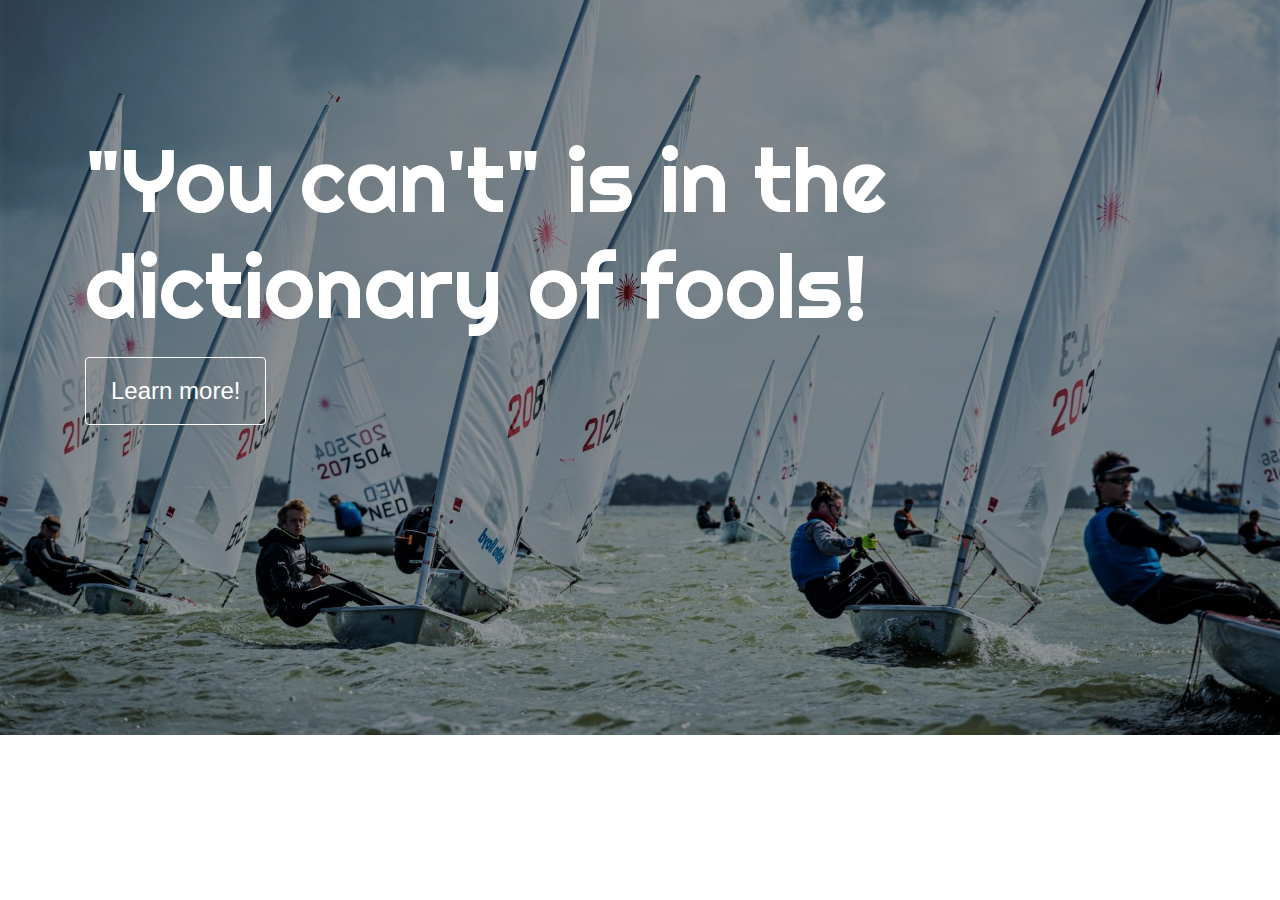
<file: index.html>
<!DOCTYPE html>
<html lang="en" xmlns="http://www.w3.org/1999/html">
    <head>
        <meta charset="UTF-8">
        <title>Title</title>
        <link rel="stylesheet" href="css/bootstrap.min.css" type="text/css">
        <link rel="stylesheet" href="css/style.css" type="text/css">
        <link href="https://fonts.googleapis.com/css2?family=Righteous&display=swap" rel="stylesheet">
        <script src="https://code.jquery.com/jquery-3.2.1.slim.min.js" integrity="sha384-KJ3o2DKtIkvYIK3UENzmM7KCkRr/rE9/Qpg6aAZGJwFDMVNA/GpGFF93hXpG5KkN" crossorigin="anonymous"></script>
        <script src="https://cdnjs.cloudflare.com/ajax/libs/popper.js/1.12.9/umd/popper.min.js" integrity="sha384-ApNbgh9B+Y1QKtv3Rn7W3mgPxhU9K/ScQsAP7hUibX39j7fakFPskvXusvfa0b4Q" crossorigin="anonymous"></script>
        <script src="https://maxcdn.bootstrapcdn.com/bootstrap/4.0.0/js/bootstrap.min.js" integrity="sha384-JZR6Spejh4U02d8jOt6vLEHfe/JQGiRRSQQxSfFWpi1MquVdAyjUar5+76PVCmYl" crossorigin="anonymous"></script>
    </head>
    <body id="index-body">
        <!-- main content of the page -->
        <section class="index">
            <div class="container">
                <div class="row index-row">
                    <div class="col-md-12">
                        <h2>
                            "You can't" is in the dictionary of fools!
                        </h2>
                    </div>
                    <div class="col-md-12">
                        <a href="html/home.html" class="btn btn-border" id="learn-more">Learn more!</a>
                    </div>
                </div>
            </div>
        </section>
    </body>
</html>
</file>
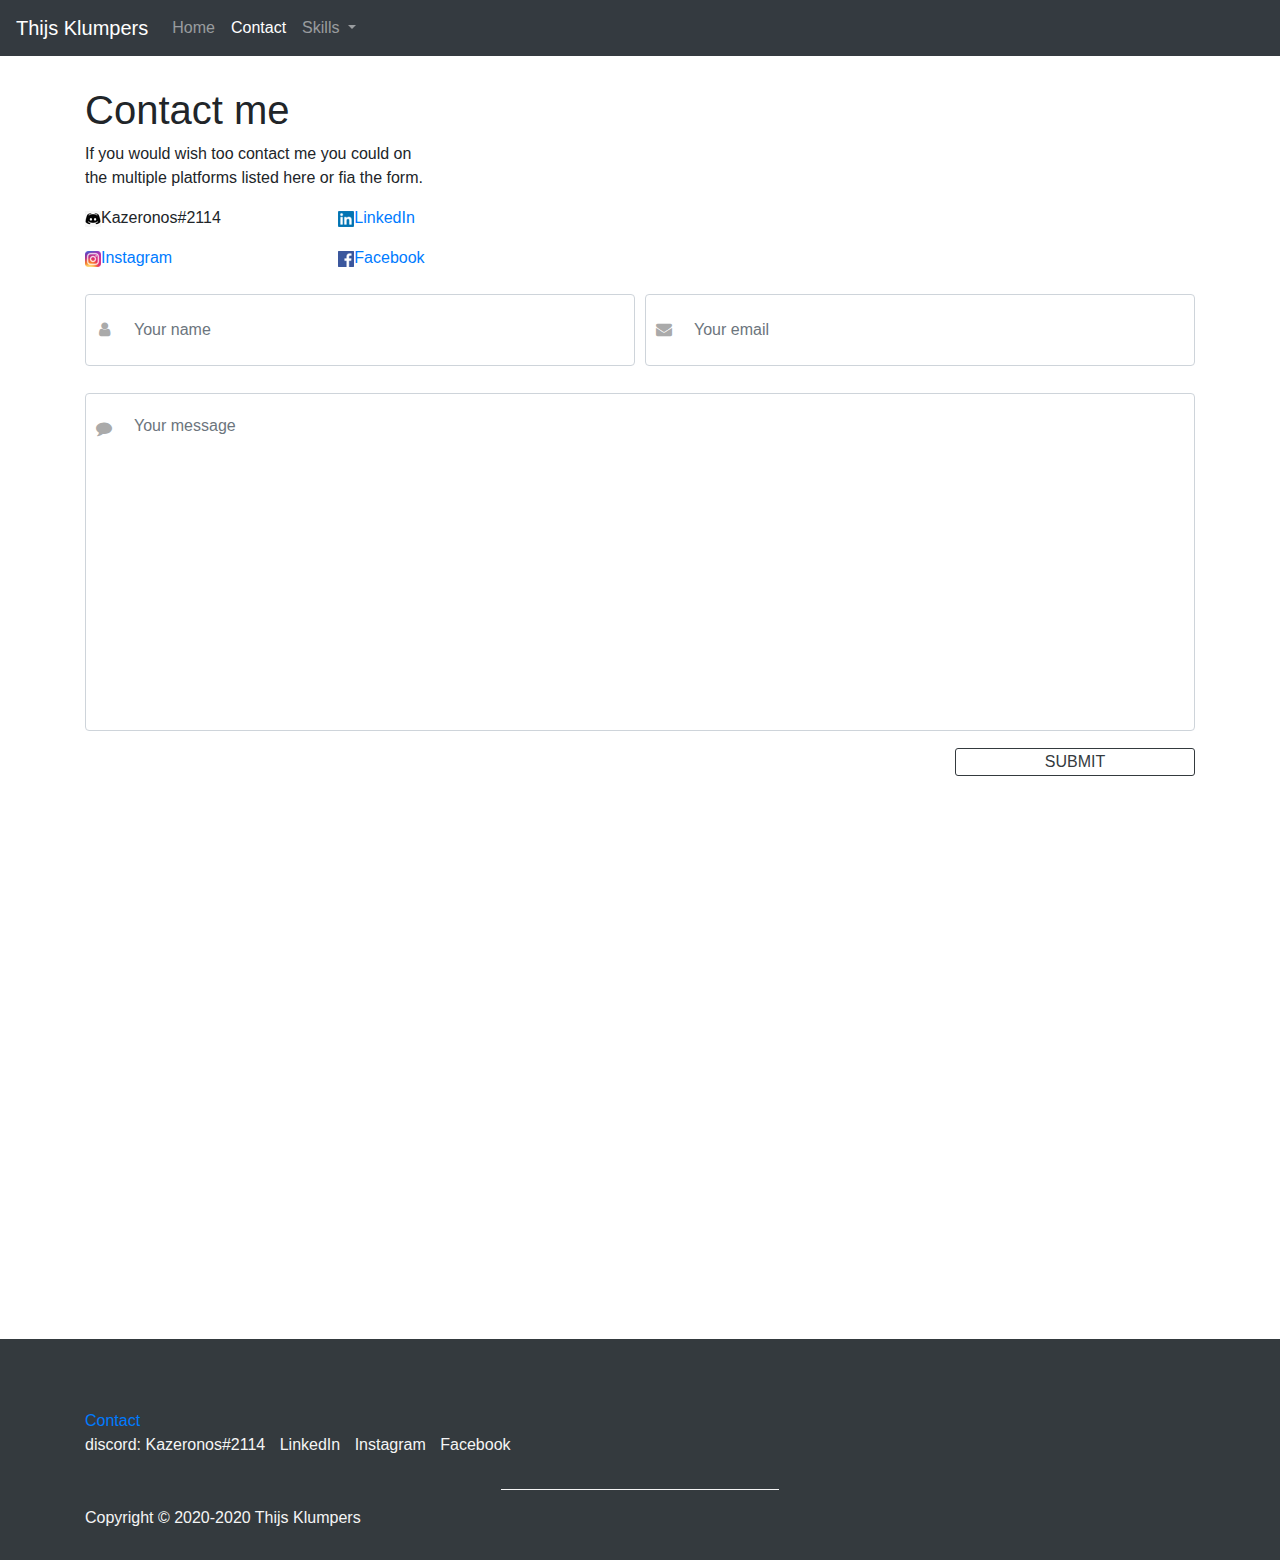
<file: html/contact.html>
<!DOCTYPE html>
<html lang="en">
    <head>
        <meta charset="UTF-8">
        <title>Title</title>
        <link rel="stylesheet" href="../css/bootstrap.min.css" type="text/css">
        <link rel="stylesheet" href="../css/style.css" type="text/css">
        <link rel="stylesheet" href="https://cdnjs.cloudflare.com/ajax/libs/font-awesome/4.7.0/css/font-awesome.min.css">
        <script src="https://code.jquery.com/jquery-3.2.1.slim.min.js" integrity="sha384-KJ3o2DKtIkvYIK3UENzmM7KCkRr/rE9/Qpg6aAZGJwFDMVNA/GpGFF93hXpG5KkN" crossorigin="anonymous"></script>
        <script src="https://cdnjs.cloudflare.com/ajax/libs/popper.js/1.12.9/umd/popper.min.js" integrity="sha384-ApNbgh9B+Y1QKtv3Rn7W3mgPxhU9K/ScQsAP7hUibX39j7fakFPskvXusvfa0b4Q" crossorigin="anonymous"></script>
        <script src="https://maxcdn.bootstrapcdn.com/bootstrap/4.0.0/js/bootstrap.min.js" integrity="sha384-JZR6Spejh4U02d8jOt6vLEHfe/JQGiRRSQQxSfFWpi1MquVdAyjUar5+76PVCmYl" crossorigin="anonymous"></script>
    </head>
    <body>
        <!-- navigation bar on top of the page -->
        <header>
            <nav class="navbar navbar-expand-lg navbar-dark bg-dark">
                <a class="navbar-brand" href="../index.html">Thijs Klumpers</a>
                <button class="navbar-toggler" type="button" data-toggle="collapse" data-target="#navbarNavDropdown" aria-controls="navbarNavDropdown" aria-expanded="false" aria-label="Toggle navigation">
                    <span class="navbar-toggler-icon"></span>
                </button>
                <div class="collapse navbar-collapse" id="navbarNavDropdown">
                    <ul class="navbar-nav">
                        <li class="nav-item">
                            <a class="nav-link" href="home.html">Home</a>
                        </li>
                        <li class="nav-item active">
                            <a class="nav-link" href="#">Contact</a>
                        </li>
                        <li class="nav-item dropdown">
                            <a class="nav-link dropdown-toggle" href="#" id="navbarDropdownMenuLink" role="button" data-toggle="dropdown" aria-haspopup="true" aria-expanded="false">
                                Skills
                            </a>
                            <div class="dropdown-menu" aria-labelledby="navbarDropdownMenuLink">
                                <a class="dropdown-item" href="skills.html">skills</a>
                                <div class="dropdown-divider"></div>
                                <a class="dropdown-item" href="skills.html#headingOne">html/css</a>
                                <a class="dropdown-item" href="skills.html#headingTwo">java</a>
                                <a class="dropdown-item" href="skills.html#headingThree">python</a>
                            </div>
                        </li>
                    </ul>
                </div>
            </nav>
        </header>

        <!-- main content on the page -->
        <main>
            <div class="container margin-top">
                <div class="row">
                    <div class="col-md-4">
                        <h1>Contact me</h1>
                        <p>If you would wish too contact me you could on the multiple platforms listed here or fia the form.</p>
                    </div>
                </div>
                <div class="row">
                    <div class="col-md-8">
                        <div class="row">
                            <div class="col-md-4">
                                <p><img src="../img/discord.ico">Kazeronos#2114</p>
                            </div>
                            <div class="col-md-4">
                                <a href="https://www.linkedin.com/in/thijs-klumpers-57557415b/" target="_blank"><img src="../img/linkedin.ico">LinkedIn</a>
                            </div>
                        </div>
                    </div>
                </div>
                <div class="row">
                    <div class="col-md-8">
                        <div class="row">
                            <div class="col-md-4">
                                <a href="https://www.instagram.com/thijs.klumpers" target="_blank"><img src="../img/instagram.ico">Instagram</a>
                            </div>
                            <div class="col-md-4">
                                <a href="https://www.facebook.com/thijs.klumpers.1" target="_blank"><img src="../img/facebook.ico">Facebook</a>
                            </div>
                        </div>
                    </div>
                </div>
                <form>
                    <div class="form-row justify-content-center">
                        <div class="col-md-6">
                            <div class="form-group has-search">
                                <label for="input-name"></label>
                                <span class="fa fa-user form-control-feedback"></span>
                                <input type="text" class="form-control" id="input-name" placeholder="Your name">
                            </div>
                        </div>
                        <div class="col-md-6">
                            <div class="form-group has-search">
                                <label for="input-email"></label>
                                <span class="fa fa-envelope form-control-feedback"></span>
                                <input type="text" class="form-control" id="input-email" placeholder="Your email">
                            </div>
                        </div>
                    </div>
                    <div class="form-row justify-content-center">
                        <div class="col-md-12">
                            <div class="form-group has-search form-control-textbox">
                                <label for="input-message"></label>
                                <span class="fa fa-comment form-control-feedback"></span>
                                <input type="text" class="form-control form-control-textbox" id="input-message" placeholder="Your message">
                            </div>
                        </div>
                    </div>
                    <div class="form-row">
                        <div class="col-md-12">
                            <button type="submit" class="form-btn btn-primary mb-2 float-right" id="sumbit-contact">Submit</button>
                        </div>
                    </div>
                </form>

                <!-- google maps -->
                <div class="row">
                    <iframe src="https://www.google.com/maps/embed?pb=!1m18!1m12!1m3!1d3003.1680192251256!2d4.497225833935367!3d51.06813227765692!2m3!1f0!2f0!3f0!3m2!1i1024!2i768!4f13.1!3m3!1m2!1s0x47c3e4e14a4b924b%3A0x76def892ed4baf5!2sKU%20Leuven%20-%20Campus%20De%20Nayer!5e0!3m2!1snl!2sbe!4v1586105856789!5m2!1snl!2sbe" id="map" frameborder="0" style="border:0;" allowfullscreen="" aria-hidden="false" tabindex="0"></iframe>
                </div>
            </div>
        </main>

        <!-- footer at the bottem of the page -->
        <footer>
            <div class="container">
                <div class="row">
                    <div class="col-md-6">
                        <a href="contact.html">Contact</a>
                    </div>
                </div>
                <div class="row">
                    <div class="col-md-5">
                        <p>discord: Kazeronos#2114<span></span>
                            <a href="https://www.linkedin.com/in/thijs-klumpers-57557415b/" class="socials" target="_blank">LinkedIn</a><span></span>
                            <a href="https://www.instagram.com/thijs.klumpers" class="socials" target="_blank">Instagram</a><span></span>
                            <a href="https://www.facebook.com/thijs.klumpers.1" class="socials" target="_blank">Facebook</a></p>
                    </div>
                </div>
                <hr>

                <!-- copyright -->
                <div class="row">
                    <div class="col-md-6">
                        Copyright © 2020-2020 Thijs Klumpers
                    </div>
                </div>
            </div>
        </footer>

    </body>
</html>
</file>
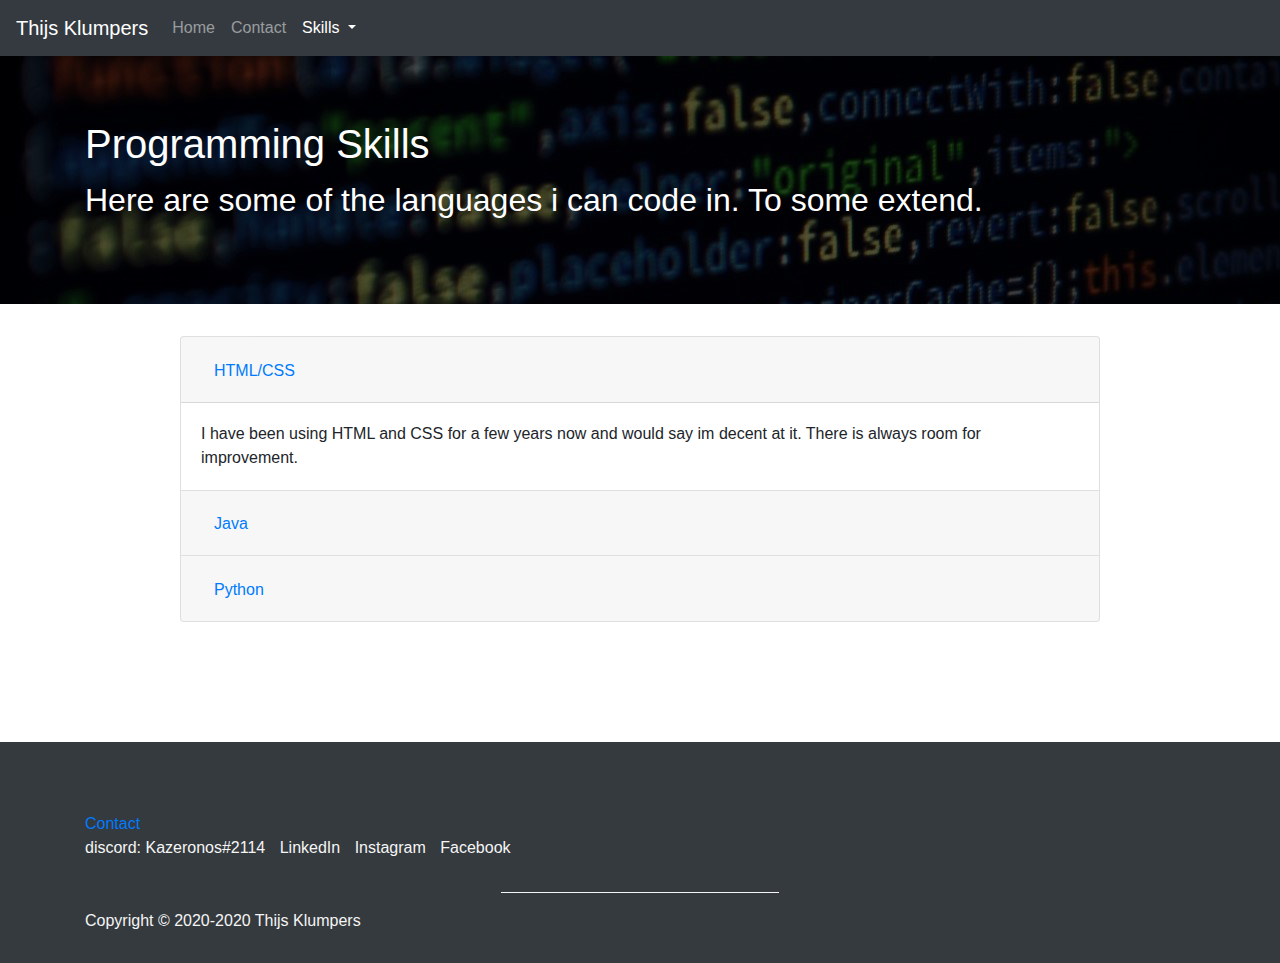
<file: html/skills.html>
<!DOCTYPE html>
<html lang="en">
    <head>
        <meta charset="UTF-8">
        <title>Title</title>
        <link rel="stylesheet" href="../css/bootstrap.min.css" type="text/css">
        <link rel="stylesheet" href="../css/style.css" type="text/css">
        <script src="https://code.jquery.com/jquery-3.2.1.slim.min.js" integrity="sha384-KJ3o2DKtIkvYIK3UENzmM7KCkRr/rE9/Qpg6aAZGJwFDMVNA/GpGFF93hXpG5KkN" crossorigin="anonymous"></script>
        <script src="https://cdnjs.cloudflare.com/ajax/libs/popper.js/1.12.9/umd/popper.min.js" integrity="sha384-ApNbgh9B+Y1QKtv3Rn7W3mgPxhU9K/ScQsAP7hUibX39j7fakFPskvXusvfa0b4Q" crossorigin="anonymous"></script>
        <script src="https://maxcdn.bootstrapcdn.com/bootstrap/4.0.0/js/bootstrap.min.js" integrity="sha384-JZR6Spejh4U02d8jOt6vLEHfe/JQGiRRSQQxSfFWpi1MquVdAyjUar5+76PVCmYl" crossorigin="anonymous"></script>
    </head>
    <body>
        <!-- navigation bar on top of the page -->
        <header>
            <nav class="navbar navbar-expand-lg navbar-dark bg-dark">
                <a class="navbar-brand" href="../index.html">Thijs Klumpers</a>
                <button class="navbar-toggler" type="button" data-toggle="collapse" data-target="#navbarNavDropdown" aria-controls="navbarNavDropdown" aria-expanded="false" aria-label="Toggle navigation">
                    <span class="navbar-toggler-icon"></span>
                </button>
                <div class="collapse navbar-collapse" id="navbarNavDropdown">
                    <ul class="navbar-nav">
                        <li class="nav-item">
                            <a class="nav-link" href="home.html">Home</a>
                        </li>
                        <li class="nav-item">
                            <a class="nav-link" href="contact.html">Contact</a>
                        </li>
                        <li class="nav-item dropdown active">
                            <a class="nav-link dropdown-toggle" href="#" id="navbarDropdownMenuLink" role="button" data-toggle="dropdown" aria-haspopup="true" aria-expanded="false">
                                Skills
                            </a>
                            <div class="dropdown-menu" aria-labelledby="navbarDropdownMenuLink">
                                <a class="dropdown-item" href="#headingOne" data-toggle="collapse" data-target="#collapseOne">html/css</a>
                                <a class="dropdown-item" href="#headingTwo" data-toggle="collapse" data-target="#collapseTwo">java</a>
                                <a class="dropdown-item" href="#headingThree" data-toggle="collapse" data-target="#collapseThree">python</a>
                            </div>
                        </li>
                    </ul>
                </div>
            </nav>
        </header>

        <!-- main content on the page -->
        <main>
            <div class="jumbotron jumbotron-fluid jumbo-skills">
                <div class="container justify-content-center">
                    <h1>Programming Skills</h1>
                    <p>Here are some of the languages i can code in. To some extend.</p>
                </div>
            </div>
            <div class="container">
                <div class="row">
                    <div class="col-md-10 offset-md-1">
                        <div class="accordion" id="accordionExample">
                            <div class="card">
                                <div class="card-header" id="headingOne">
                                    <h2 class="mb-0">
                                        <button class="btn btn-link" type="button" data-toggle="collapse" data-target="#collapseOne" aria-expanded="true" aria-controls="collapseOne">
                                            HTML/CSS
                                        </button>
                                    </h2>
                                </div>
                                <div id="collapseOne" class="collapse show" aria-labelledby="headingOne" data-parent="#accordionExample">
                                    <div class="card-body">
                                        I have been using HTML and CSS for a few years now and would say im decent at it. There is always room for improvement.
                                    </div>
                                </div>
                            </div>
                            <div class="card">
                                <div class="card-header" id="headingTwo">
                                    <h2 class="mb-0">
                                        <button class="btn btn-link collapsed" type="button" data-toggle="collapse" data-target="#collapseTwo" aria-expanded="false" aria-controls="collapseTwo">
                                            Java
                                        </button>
                                    </h2>
                                </div>
                                <div id="collapseTwo" class="collapse" aria-labelledby="headingTwo" data-parent="#accordionExample">
                                    <div class="card-body">
                                        I have been coding in java for a few years. The language learned me the basics of coding and is still my most used coding language too date.
                                    </div>
                                </div>
                            </div>
                            <div class="card">
                                <div class="card-header" id="headingThree">
                                    <h2 class="mb-0">
                                        <button class="btn btn-link collapsed" type="button" data-toggle="collapse" data-target="#collapseThree" aria-expanded="false" aria-controls="collapseThree">
                                            Python
                                        </button>
                                    </h2>
                                </div>
                                <div id="collapseThree" class="collapse" aria-labelledby="headingThree" data-parent="#accordionExample">
                                    <div class="card-body">
                                        I have a limited experience in Python because i haven't used it much. But it feels very similar too java with a few exceptions.
                                    </div>
                                </div>
                            </div>
                        </div>
                    </div>
                </div>
            </div>
        </main>

        <!-- footer at the bottem of the page -->
        <footer>
            <div class="container">
                <div class="row">
                    <div class="col-md-6">
                        <a href="contact.html">Contact</a>
                    </div>
                </div>
                <div class="row">
                    <div class="col-md-5">
                        <p>discord: Kazeronos#2114<span></span>
                            <a href="https://www.linkedin.com/in/thijs-klumpers-57557415b/" class="socials" target="_blank">LinkedIn</a><span></span>
                            <a href="https://www.instagram.com/thijs.klumpers" class="socials" target="_blank">Instagram</a><span></span>
                            <a href="https://www.facebook.com/thijs.klumpers.1" class="socials" target="_blank">Facebook</a></p>
                    </div>
                </div>
                <hr>

                <!-- copyright -->
                <div class="row">
                    <div class="col-md-6">
                        Copyright © 2020-2020 Thijs Klumpers
                    </div>
                </div>
            </div>
        </footer>
    </body>
</html>
</file>
<file: css/style.css>
html,body {
    padding: 0;
    margin: 0;
    left: 0;
    right: 0;
    top: 0;
    bottom: 0;
}

/* index page / the first page when you visit the website */
section.index {
    height: 100%;
    padding: 10% 5% 15% 5%;
}

section.index h2 {
    font-size: 5.5em;
    color: #fff;
    font-family: 'Righteous', cursive;
    /*font-family: 'Permanent Marker', cursive;*/
}

#index-body {
    height: 100%;
    background: url("../img/frontpage-bg.jpg") center no-repeat;
    background-size: cover;
}

#learn-more {
    color: white;
    border: white 1px solid;
    font-size: 1.5em;
    padding: 15px 25px;
    margin-top: 10px;
    background: none;
}

#learn-more:hover {
    color: #343A3E;
    border: white 1px solid;
    font-size: 1.5em;
    padding: 15px 25px;
    margin-top: 10px;
    background: none;
}

/* home page / page you get too after learn more on index */
.spacing-top {
    padding-top: 35px;
}

.profile-pic {
    max-width: 300px;
}

.carousel-container {
    margin-top: 50px;
    margin-bottom: 50px;
}

.card-gallary {
    margin: 10px;
}

.video-container {
   margin-bottom: 50px;
}

.card .modal-button {
    margin-top: 20%;
    width: 100%;
    text-transform: uppercase;
    background: none;
    color: #343A3E;
    border: solid 1px #343A3E;
}

.card .modal-button:hover {
    margin-top: 20%;
    width: 100%;
    text-transform: uppercase;
    background-color: #343A3E;
    color: white;
    border: solid 1px #343A3E;
}

/* skills page */
.jumbo-skills {
    font-size: 2em;
    color: #fff;
    height: 15%;
    background: url("../img/code-bg.jpg");
}

/* contact page */
.margin-top {
    margin-top: 30px;
}

/* form */
.form-row {
    margin-bottom: -45px;
}

.has-search .form-control {
    padding-left: 3rem;
    height: 4.5em;
}

.form-control-textbox {
    height: 23em;
    padding-bottom: 19em;
    padding-top: 2em;
}

.has-search .form-control-feedback {
    position: absolute;
    z-index: 2;
    display: block;
    width: 2.375rem;
    height: 2.375rem;
    line-height: 2.375rem;
    text-align: center;
    pointer-events: none;
    color: #aaa;
}

.form-btn {
    margin-top: 4.5em;
    width: 15em;
    text-transform: uppercase;
    background: none;
    color: #343A3E;
    border: solid 1px #343A3E;
    border-radius: 3px;
}

.form-btn:hover {
    margin-top: 4.5em;
    width: 15em;
    text-transform: uppercase;
    color: white;
    border: solid #343A3E 1px;
    background: #343A3E;
    border-radius: 3px;
}

.fa {
    padding-top: 1em;
    padding-left: 10px;
}

/* google maps */
#map {
    margin-top: 80px;
    height: 400px;  /* The height is 400 pixels */
    width: 100%;  /* The width is the width of the web page */
}

/* footer at the bottem of every page */
footer {
    clear: both;
    position: relative;
    padding-top: 70px;
    padding-bottom: 30px;
    color: whitesmoke;
    background: #343A3E;
    margin-top: 120px;
}

span {
    padding-right: 10px;
}

.socials {
    text-decoration: none;
    color: whitesmoke;
}

hr {
    width: 25%;
    border-color: whitesmoke;
}



/* different looks for smaller screens */
@media (max-width: 768px) {
    #index-body {
        height: 100%;
        background: url("../img/frontpage-bg.jpg") center no-repeat;
        background-size: cover;
    }

    section.index h2 {
        font-size: 3em;
        color: #fff;
        font-family: 'Righteous', cursive;
        /*font-family: 'Permanent Marker', cursive;*/
    }

    section.index {
        height: 100%;
        padding: 7% 5% 5% 5%;;
    }

    #learn-more {
        color: white;
        border: white 1px solid;
        font-size: 1.5em;
        padding: 17px 12%;
        margin-top: 15px;
    }

    #learn-more:hover {
        color: #343A3E;
        border: white 1px solid;
        font-size: 1.5em;
        padding: 17px 12%;
        margin-top: 15px;
    }
}
</file>
